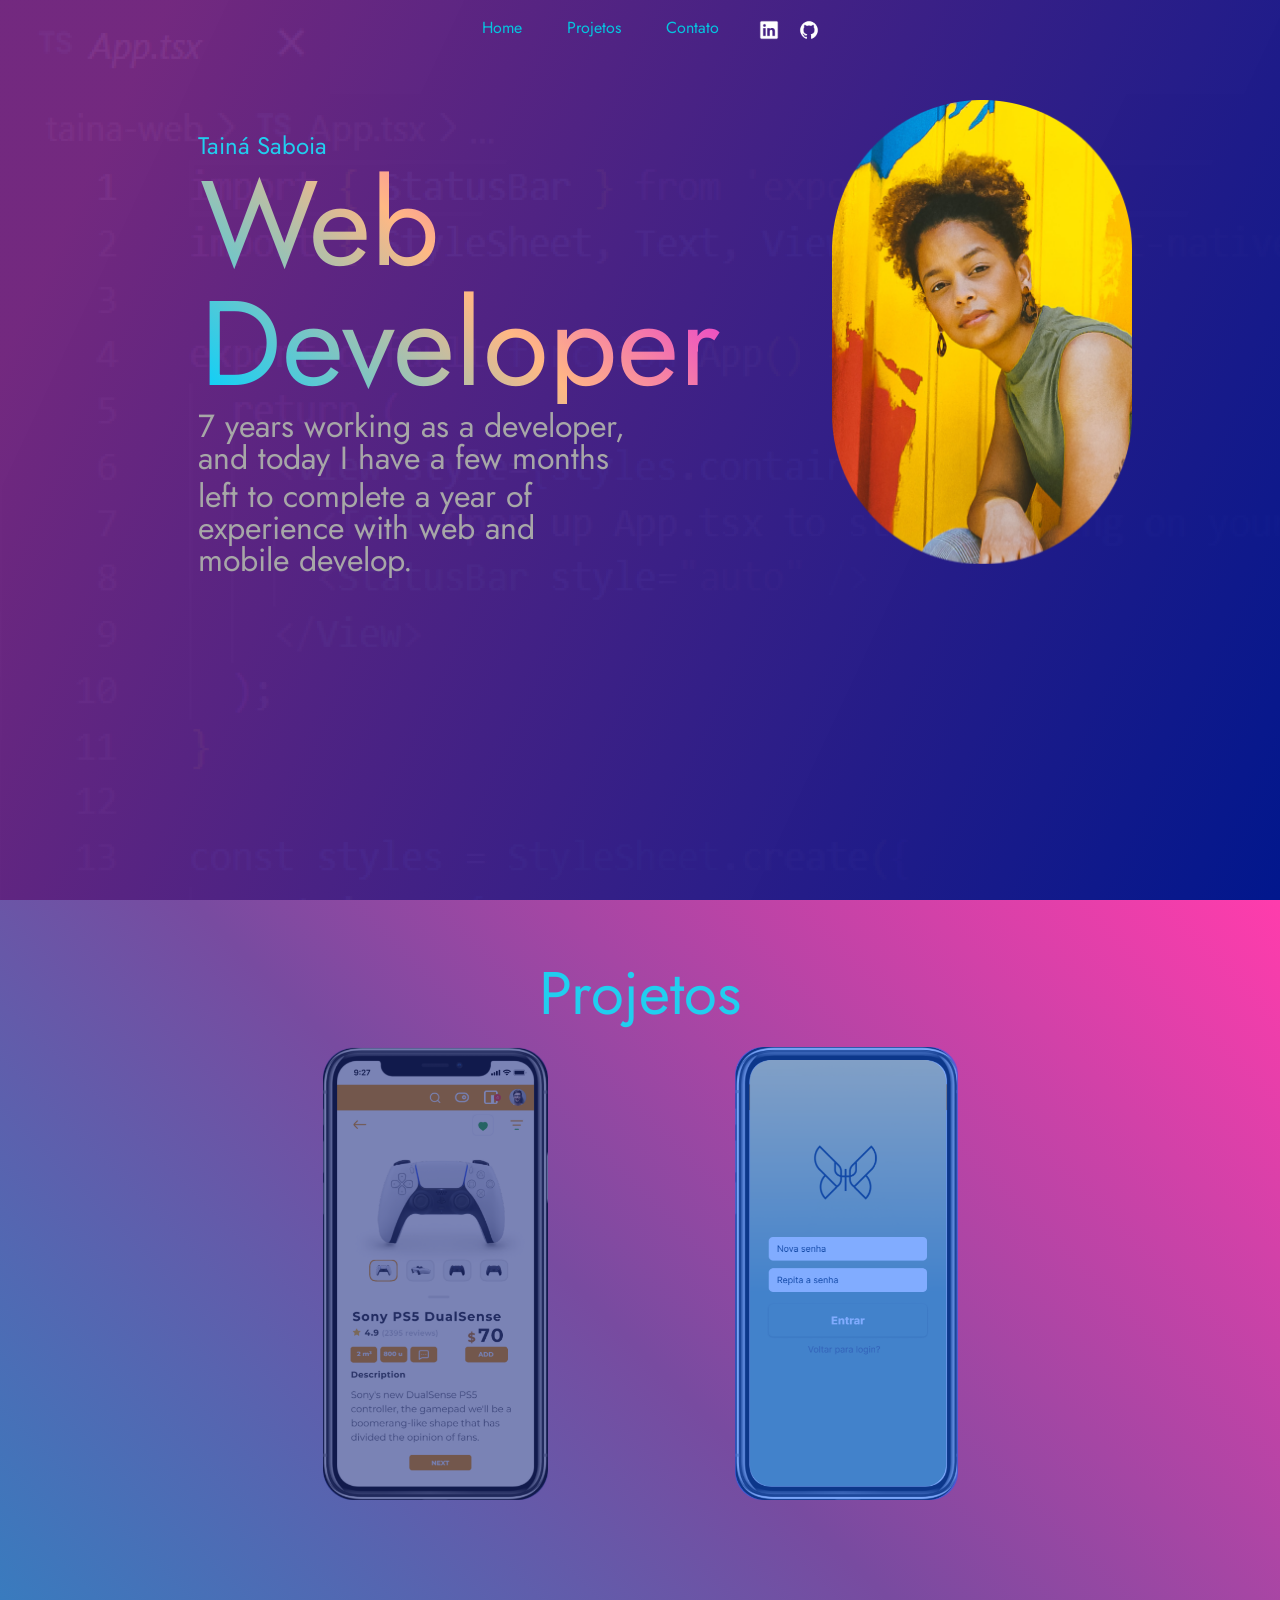
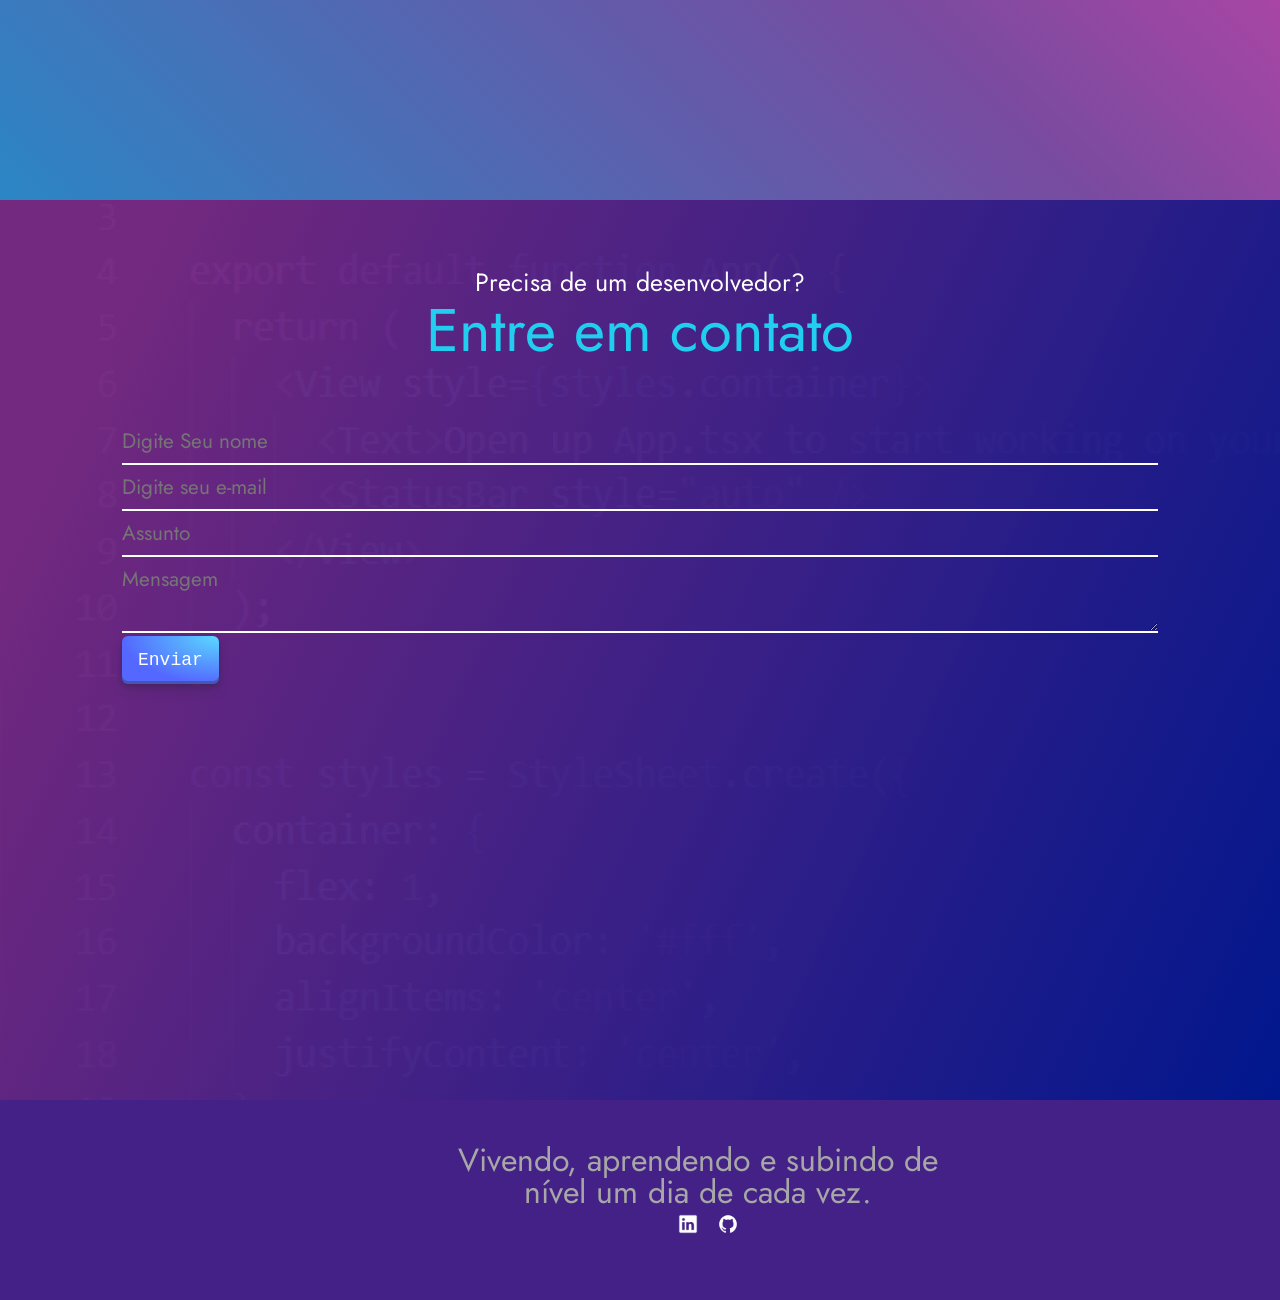
<file: src/html/home.html>
<!DOCTYPE html>
<html lang ="pt-br">
    <head>
        <meta charset="UTF-8">
        <title>Tainá Saboia</title>
        <link rel="stylesheet" href="../css/reset.css">
        <link rel="stylesheet" href="../css/style.css"> 
        <link rel="preconnect" href="https://fonts.googleapis.com">
        <link rel="preconnect" href="https://fonts.gstatic.com" crossorigin>
        <link href="https://fonts.googleapis.com/css2?family=Jost:wght@400;900&display=swap" rel="stylesheet">
        <link rel="stylesheet" href="https://cdnjs.cloudflare.com/ajax/libs/animate.css/4.1.1/animate.min.css"/>

    </head>
    <body>
        <header>
            <nav>
                <ul>
                    <li><a href="#home">Home</a></li>
                    <li><a href="#projects">Projetos</a></li>
                    <li><a href="#contact">Contato</a></li>
                    <li><a href="https://www.linkedin.com/in/tasaboia/" target="_blank" rel="noopener noreferrer"><img src="../images/logo-linkedin.png"/></a></li>
                    <li><a href="https://github.com/tasaboia" target="_blank" rel="noopener noreferrer"><img src="../images/logo-github.png"/></a></li>

                </ul>
            </nav>
        </header>

        <section id="home">
            <div>
                <p class="title-name">Tainá Saboia</p>
                <img class="perfil-photo" src="../images/profile-photo.png"/>
                <h1 >Web Developer</h1>
                <p>7 years working as a developer, and today I have a few months </p>
                <p>left to complete a year of experience with web and mobile develop.</p>
                
                
            </div>
        </section>

        <section id="projects">
            <h2>Projetos</h2>
            
            <ul class="projects-items">
                <li class="laytou-projetc">
                    <a>
                        <div class="projects-item">
                             <img src="../images/coletiva-background.png" /> 
                             
                        </div>
                        
                    </a>
                </li>
                <li class="laytou-projetc">
                    <a>
                        <div class="projects-item">
                            <img src="../images/app-background.png" />
                        </div>
                    </a>
                    
                </li>
            </ul>
        </section>
        <section id="contact">
            <div class="title-area">
                <p>Precisa de um desenvolvedor?</p>
                <h2>Entre em contato</h2>
            </div>
            <div class="contact-area">
                <form action="POST" data-netlify="true">
                    <input name="name" class="field" type="text"  placeholder="Digite Seu nome">
                    <input name="email" class="field" type="email"  placeholder="Digite seu e-mail">
                    <input name="subject" class="field" type="text"  placeholder="Assunto">
                    <textarea name="message" class="field" type="text" placeholder="Mensagem"></textarea>
                    <button id="button" class="button" role="button" type="submit">Enviar</button>
                </form>
            </div>
        </section>
    </body>
    <footer>
        <div class="footer-area">
            <div>
                <p>Vivendo, aprendendo e subindo de nível um dia de cada vez.</p>
                <ul>
                    <li><a href="https://www.linkedin.com/in/tasaboia/" target="_blank" rel="noopener noreferrer"><img src="../images/logo-linkedin.png"/></a></li>
                    <li><a href="https://github.com/tasaboia" target="_blank" rel="noopener noreferrer"><img src="../images/logo-github.png"/></a></li>

                </ul>
            </div>

            <div></div>
        </div>
    </footer>
</html
</file>
<file: src/css/style.css>
html {
    scroll-behavior: smooth;
}

body {
    background-image: linear-gradient(115deg, rgba(119,41,132,0.95) 10% , #01178D 100%),url("../images/background-code.png");
    justify-items: center;
    justify-content: center;
    width: 940;
    height: 100vh;
    font-family: 'Jost', sans-serif;
}

body img {
    position: absolute;
    width: 100%;
}

header {
    width: 100%;
    position: fixed;
    text-align: center;
    padding-top: 20px;
    margin-right: 10px;
}

nav li{
    display: inline;
    margin-inline: 20px;
    animation: fadeInUp 5s;

}

nav img {
    width: 20px;
    height: 20px;
}

a { 
    color: #05C5DF;
}
a:link { 
    text-decoration: none;
}
a:visited { 
    text-decoration: none; 
}
a:hover {
    text-decoration: none; color: #00FFF0;
}
a:active {
    text-decoration: none;
}

#home {
    padding-top: 10%;
    padding-left: 15%;
    height: 100%;
    width: 50%;
    box-sizing: border-box;
}

.title-name {
    font-size: x-large;
    color: #21CEEF;
    animation: zoomIn;
    animation-duration: 1s; /* don't forget to set a duration! */
}

.perfil-photo {
    margin-top: -5%;
    margin-left: 50%;
    max-width: 300px;
    height: auto;
    animation: flipInY 2s;
}

h1 {
    font-size: 120px;
    background: -webkit-linear-gradient(45deg, #00D1FF, #FFB884, #DF00F2);
    -webkit-background-clip: text;
    -webkit-text-fill-color: transparent;
    margin-bottom: 20px;
    display: inline-block;
    margin: 0 0.5rem;
    animation: flipInX; /* referring directly to the animation's @keyframe declaration */
    animation-duration: 2s; /* don't forget to set a duration! */
}

p {
    color: #A7A7A7;
    font-size: xx-large;
    margin: 6px;
}

#projects  {
    height: 100vh;
    padding: 5%;
    box-sizing: border-box;
    background-color: #FF3CAC;
    background-image: linear-gradient(225deg, #FF3CAC 0%, #784BA0 50%, #2B86C5 100%);
}

#projects img  {
    position: relative;
    width: 55%;
    max-height: auto;
    animation: fadeIn;
    animation-duration: 2s; /* don't forget to set a duration! */
}

#projects img:hover  {
    box-shadow: rgba(0, 0, 0, 0.56) 0px 22px 70px 4px;
    border-radius: 20px;
}
.projects-items {
    padding: 2%;
    margin: 0 auto;
    text-align: center;
}

.description-items {
    display: list-item;
    background-color: black;
}

.projects-items p {
    font-size: 18px;
    padding: 6px;
    color: white;
}
.projects-items li {
    display: inline-block;
}

.projects-item:hover {
    cursor: pointer;
}

.projects-item:active{
    animation: zoomOut 5s;
}

#description-item {
    position: relative;
    background-color: black;
    display: list-item;
}

h2 {
    text-align: center;
    font-size: 60px;
    box-sizing: border-box;
    color: #21CEEF;
}


.title-area {
    text-align: center;
    font-size: 60px;
    box-sizing: border-box;
    color: #21CEEF;
}

.title-area p {
    font-size: 25px;
    color: white;
}

#contact {
    height: 100vh;
    padding: 5%;
    box-sizing: border-box;
}

.contact-area {
    display: grid;
    margin: 5%;
    grid-template-columns: auto;
    grid-gap: 1rem 1rem;
    justify-items: center;
    position : relative;
}

.field {
    font-family: inherit;
    width: 100%;
    border: 0;
    border-bottom: 2px solid white;
    outline: 0;
    font-size: 1.3rem;
    color: white;
    padding: 7px 0;
    background: transparent;
    transition: border-color 0.2s;
  }
  
  .field.label {
    position: absolute;
    top: 0;
    display: block;
    transition: 0.2s;
    font-size: 1rem;
    color: white;
  }

.textarea{
    width: 50%;
    height: 20vh;
    padding: 8px;
    margin: 4px;
}


.button {
  align-items: center;
  appearance: none;
  background-image: radial-gradient(100% 100% at 100% 0, #5adaff 0, #5468ff 100%);
  border: 0;
  border-radius: 6px;
  box-shadow: rgba(45, 35, 66, .4) 0 2px 4px,rgba(45, 35, 66, .3) 0 7px 13px -3px,rgba(58, 65, 111, .5) 0 -3px 0 inset;
  box-sizing: border-box;
  color: #fff;
  cursor: pointer;
  display: inline-flex;
  font-family: "JetBrains Mono",monospace;
  height: 48px;
  justify-content: center;
  line-height: 1;
  list-style: none;
  overflow: hidden;
  padding-left: 16px;
  padding-right: 16px;
  position: relative;
  text-align: left;
  text-decoration: none;
  transition: box-shadow .15s,transform .15s;
  user-select: none;
  -webkit-user-select: none;
  touch-action: manipulation;
  white-space: nowrap;
  will-change: box-shadow,transform;
  font-size: 18px;
}

.button:focus {
  box-shadow: #3c4fe0 0 0 0 1.5px inset, rgba(45, 35, 66, .4) 0 2px 4px, rgba(45, 35, 66, .3) 0 7px 13px -3px, #3c4fe0 0 -3px 0 inset;
}

.button:hover {
  box-shadow: rgba(45, 35, 66, .4) 0 4px 8px, rgba(45, 35, 66, .3) 0 7px 13px -3px, #3c4fe0 0 -3px 0 inset;
  transform: translateY(-2px);
}

.button:active {
  box-shadow: #3c4fe0 0 3px 7px inset;
  transform: translateY(2px);
}


.footer-area{
    width: 100%;
    height: 200px;
    background-color: #432186;

}
.footer-area div{
    padding-top: 3%;
    padding-left: 35%;
    text-align: center;
    width: 500px;
}

.footer-area li{
    display: inline;
    margin-inline: 20px;
}

.footer-area  img {
    width: 20px;
    height: 20px;
}
</file>
